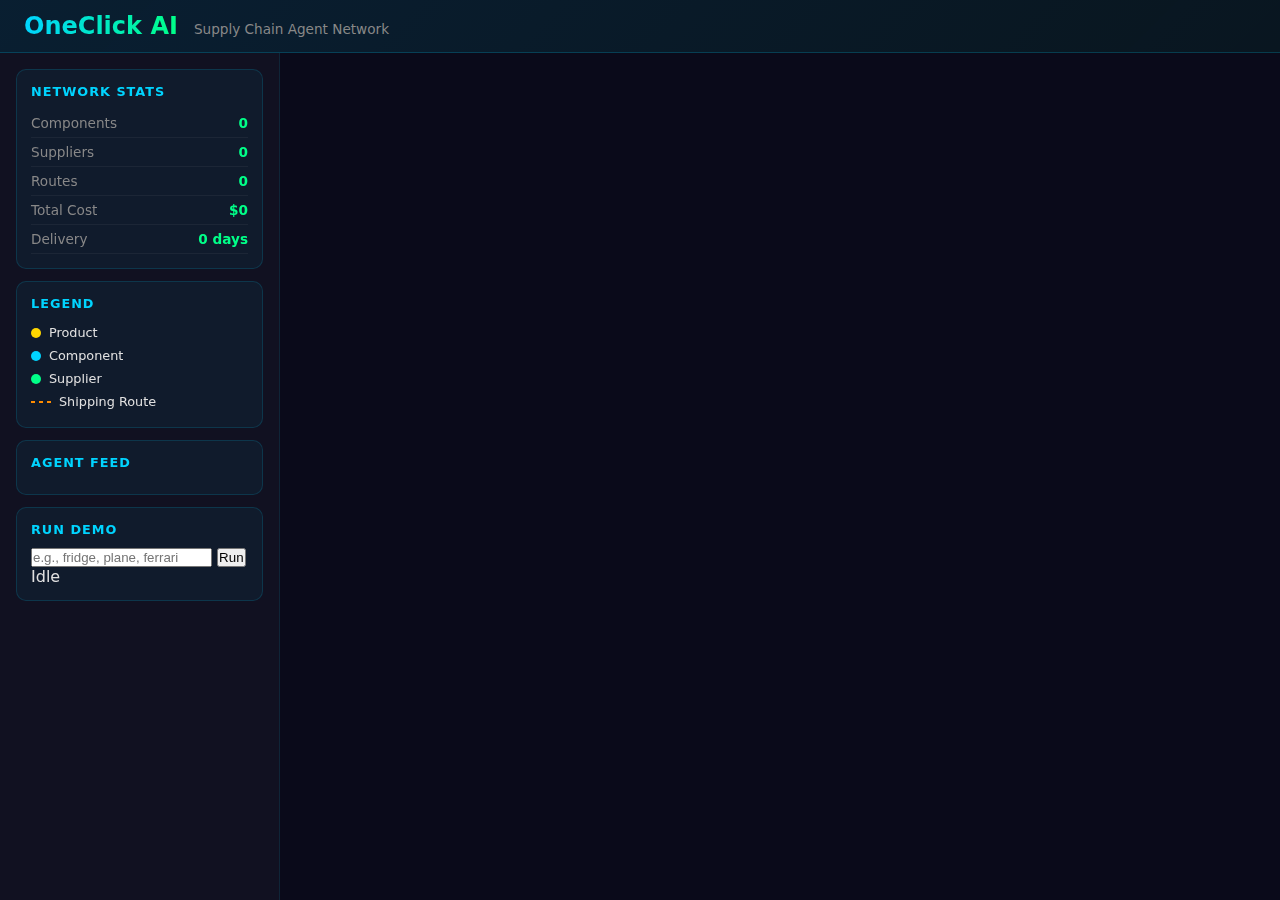
<file: visualization/static/index.html>
<!DOCTYPE html>
<html lang="en">
<head>
    <meta charset="UTF-8">
    <meta name="viewport" content="width=device-width, initial-scale=1.0">
    <title>OneClick AI - Supply Chain Network</title>
    <link rel="stylesheet" href="styles.css">
    <script src="https://d3js.org/d3.v7.min.js"></script>
</head>
<body>
    <div class="app">
        <div class="memphis-decor" aria-hidden="true">
            <span class="shape circle"></span>
            <span class="shape triangle"></span>
            <span class="shape zigzag"></span>
            <span class="shape squiggle"></span>
            <span class="shape dot-grid"></span>
        </div>
        <header class="header">
            <h1>OneClick AI</h1>
            <p class="subtitle">Supply Chain Agent Network</p>
        </header>
        <div class="main">
            <aside class="sidebar">
                <div class="panel">
                    <h3>Network Stats</h3>
                    <div class="stat"><span class="label">Components</span><span class="value" id="stat-components">0</span></div>
                    <div class="stat"><span class="label">Suppliers</span><span class="value" id="stat-suppliers">0</span></div>
                    <div class="stat"><span class="label">Routes</span><span class="value" id="stat-routes">0</span></div>
                    <div class="stat"><span class="label">Total Cost</span><span class="value" id="stat-cost">$0</span></div>
                    <div class="stat"><span class="label">Delivery</span><span class="value" id="stat-delivery">0 days</span></div>
                </div>
                <div class="panel">
                    <h3>Legend</h3>
                    <div class="legend-item"><span class="dot" style="background:#ffd700"></span> Product</div>
                    <div class="legend-item"><span class="dot" style="background:#00d4ff"></span> Component</div>
                    <div class="legend-item"><span class="dot" style="background:#00ff88"></span> Supplier</div>
                    <div class="legend-item"><span class="line-dash"></span> Shipping Route</div>
                </div>
                <div class="panel">
                    <h3>Agent Feed</h3>
                    <div id="agent-feed" class="feed"></div>
                </div>
                <div class="panel">
                    <h3>Run Demo</h3>
                    <div class="run-form">
                        <input id="run-product" type="text" placeholder="e.g., fridge, plane, ferrari" />
                        <button id="run-button" type="button">Run</button>
                    </div>
                    <div id="run-status" class="run-status">Idle</div>
                </div>
            </aside>
            <div class="graph-container">
                <svg id="graph"></svg>
                <div id="tooltip" class="tooltip"></div>
            </div>
        </div>
    </div>
    <script src="graph.js"></script>
</body>
</html>
</file>
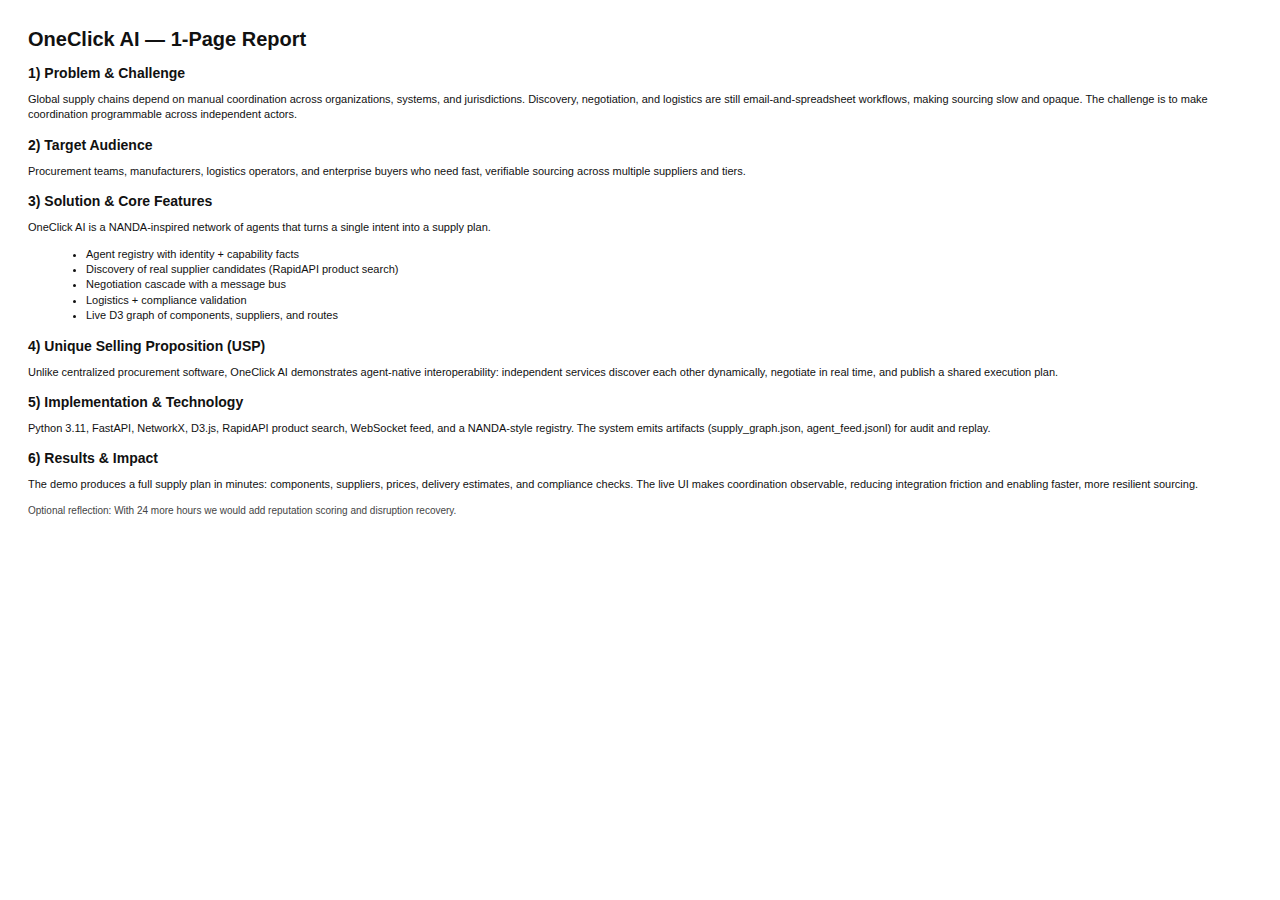
<file: docs/submission/one_page_report.html>
<!DOCTYPE html>
<html lang="en">
<head>
  <meta charset="UTF-8" />
  <title>OneClick AI - 1-Page Report</title>
  <style>
    body { font-family: Arial, Helvetica, sans-serif; margin: 28px; color: #111; }
    h1 { font-size: 20px; margin: 0 0 8px; }
    h2 { font-size: 14px; margin: 14px 0 6px; }
    p, li { font-size: 11px; line-height: 1.4; }
    ul { margin: 6px 0 0 18px; }
    .small { font-size: 10px; color: #444; }
  </style>
</head>
<body>
  <h1>OneClick AI — 1‑Page Report</h1>

  <h2>1) Problem & Challenge</h2>
  <p>Global supply chains depend on manual coordination across organizations, systems, and jurisdictions. Discovery, negotiation, and logistics are still email‑and‑spreadsheet workflows, making sourcing slow and opaque. The challenge is to make coordination programmable across independent actors.</p>

  <h2>2) Target Audience</h2>
  <p>Procurement teams, manufacturers, logistics operators, and enterprise buyers who need fast, verifiable sourcing across multiple suppliers and tiers.</p>

  <h2>3) Solution & Core Features</h2>
  <p>OneClick AI is a NANDA‑inspired network of agents that turns a single intent into a supply plan.</p>
  <ul>
    <li>Agent registry with identity + capability facts</li>
    <li>Discovery of real supplier candidates (RapidAPI product search)</li>
    <li>Negotiation cascade with a message bus</li>
    <li>Logistics + compliance validation</li>
    <li>Live D3 graph of components, suppliers, and routes</li>
  </ul>

  <h2>4) Unique Selling Proposition (USP)</h2>
  <p>Unlike centralized procurement software, OneClick AI demonstrates agent‑native interoperability: independent services discover each other dynamically, negotiate in real time, and publish a shared execution plan.</p>

  <h2>5) Implementation & Technology</h2>
  <p>Python 3.11, FastAPI, NetworkX, D3.js, RapidAPI product search, WebSocket feed, and a NANDA‑style registry. The system emits artifacts (supply_graph.json, agent_feed.jsonl) for audit and replay.</p>

  <h2>6) Results & Impact</h2>
  <p>The demo produces a full supply plan in minutes: components, suppliers, prices, delivery estimates, and compliance checks. The live UI makes coordination observable, reducing integration friction and enabling faster, more resilient sourcing.</p>

  <p class="small">Optional reflection: With 24 more hours we would add reputation scoring and disruption recovery.</p>
</body>
</html>
</file>
<file: visualization/static/styles.css>
* { margin: 0; padding: 0; box-sizing: border-box; }

body {
    background: #0a0a1a;
    color: #e0e0e0;
    font-family: 'Segoe UI', system-ui, -apple-system, sans-serif;
    overflow: hidden;
    height: 100vh;
}

.app { display: flex; flex-direction: column; height: 100vh; }

.header {
    padding: 12px 24px;
    background: linear-gradient(135deg, rgba(0,212,255,0.1), rgba(0,255,136,0.05));
    border-bottom: 1px solid rgba(0,212,255,0.2);
    display: flex;
    align-items: baseline;
    gap: 16px;
}

.header h1 {
    font-size: 1.5rem;
    background: linear-gradient(90deg, #00d4ff, #00ff88);
    -webkit-background-clip: text;
    -webkit-text-fill-color: transparent;
    font-weight: 700;
}

.subtitle { color: #888; font-size: 0.85rem; }
.main { display: flex; flex: 1; overflow: hidden; }

.sidebar {
    width: 280px;
    padding: 16px;
    background: rgba(255,255,255,0.03);
    border-right: 1px solid rgba(0,212,255,0.1);
    overflow-y: auto;
    display: flex;
    flex-direction: column;
    gap: 12px;
}

.sidebar::-webkit-scrollbar { width: 4px; }
.sidebar::-webkit-scrollbar-thumb { background: #00d4ff33; border-radius: 4px; }

.panel {
    background: rgba(0,212,255,0.05);
    border: 1px solid rgba(0,212,255,0.15);
    border-radius: 10px;
    padding: 14px;
    backdrop-filter: blur(10px);
}

.panel h3 {
    font-size: 0.8rem;
    text-transform: uppercase;
    letter-spacing: 1px;
    color: #00d4ff;
    margin-bottom: 10px;
}

.stat { display: flex; justify-content: space-between; padding: 6px 0; border-bottom: 1px solid rgba(255,255,255,0.05); }
.stat .label { color: #888; font-size: 0.85rem; }
.stat .value { color: #00ff88; font-weight: 600; font-size: 0.85rem; }

.legend-item { display: flex; align-items: center; gap: 8px; padding: 4px 0; font-size: 0.8rem; }
.dot { width: 10px; height: 10px; border-radius: 50%; display: inline-block; }
.line-dash { width: 20px; height: 2px; background: repeating-linear-gradient(90deg, #ff8c00 0, #ff8c00 4px, transparent 4px, transparent 8px); display: inline-block; }

.feed { max-height: 200px; overflow-y: auto; font-size: 0.75rem; font-family: 'Consolas', monospace; }
.feed-item { padding: 4px 0; border-bottom: 1px solid rgba(255,255,255,0.03); color: #aaa; animation: fadeIn 0.3s ease; }
.feed-item .type { color: #00d4ff; font-weight: 600; }

@keyframes fadeIn { from { opacity: 0; transform: translateY(-5px); } to { opacity: 1; transform: translateY(0); } }

.graph-container { flex: 1; position: relative; overflow: hidden; }
#graph { width: 100%; height: 100%; }

.tooltip {
    position: absolute;
    background: rgba(10,10,26,0.95);
    border: 1px solid #00d4ff;
    border-radius: 8px;
    padding: 10px 14px;
    font-size: 0.8rem;
    pointer-events: none;
    opacity: 0;
    transition: opacity 0.2s;
    max-width: 250px;
    backdrop-filter: blur(10px);
    box-shadow: 0 4px 20px rgba(0,212,255,0.2);
}

.tooltip.visible { opacity: 1; }
.tooltip .name { color: #00d4ff; font-weight: 600; font-size: 0.9rem; }
.tooltip .detail { color: #aaa; margin-top: 4px; }

.node circle { stroke-width: 2px; cursor: pointer; transition: r 0.2s; }
.node circle:hover { filter: brightness(1.3); }
.node text { fill: #ccc; font-size: 9px; pointer-events: none; }

.link { stroke-opacity: 0.4; transition: stroke-opacity 0.2s; }
.link:hover { stroke-opacity: 0.8; }
.link.ships_to { stroke-dasharray: 6 3; stroke: #ff8c00; }
.link.supplies { stroke: #00ff88; }
.link.requires { stroke: #00d4ff; }
</file>
